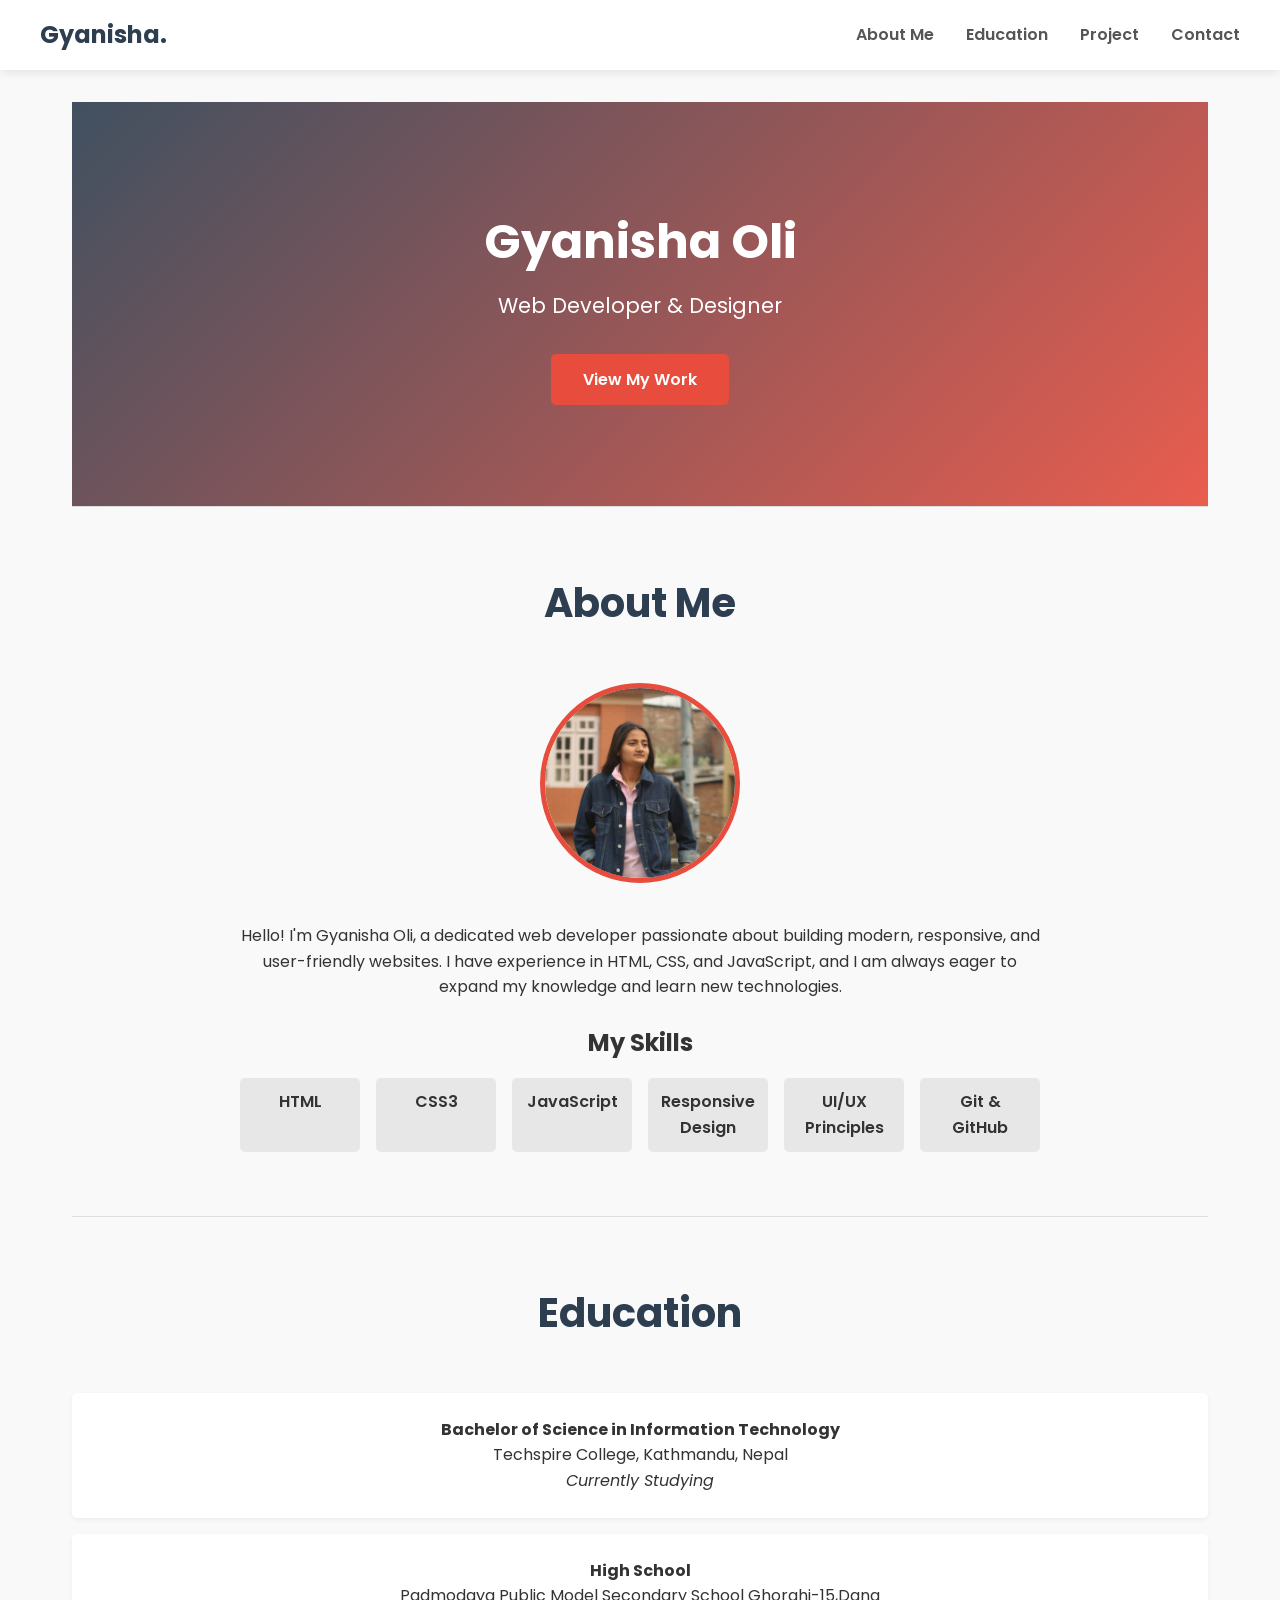
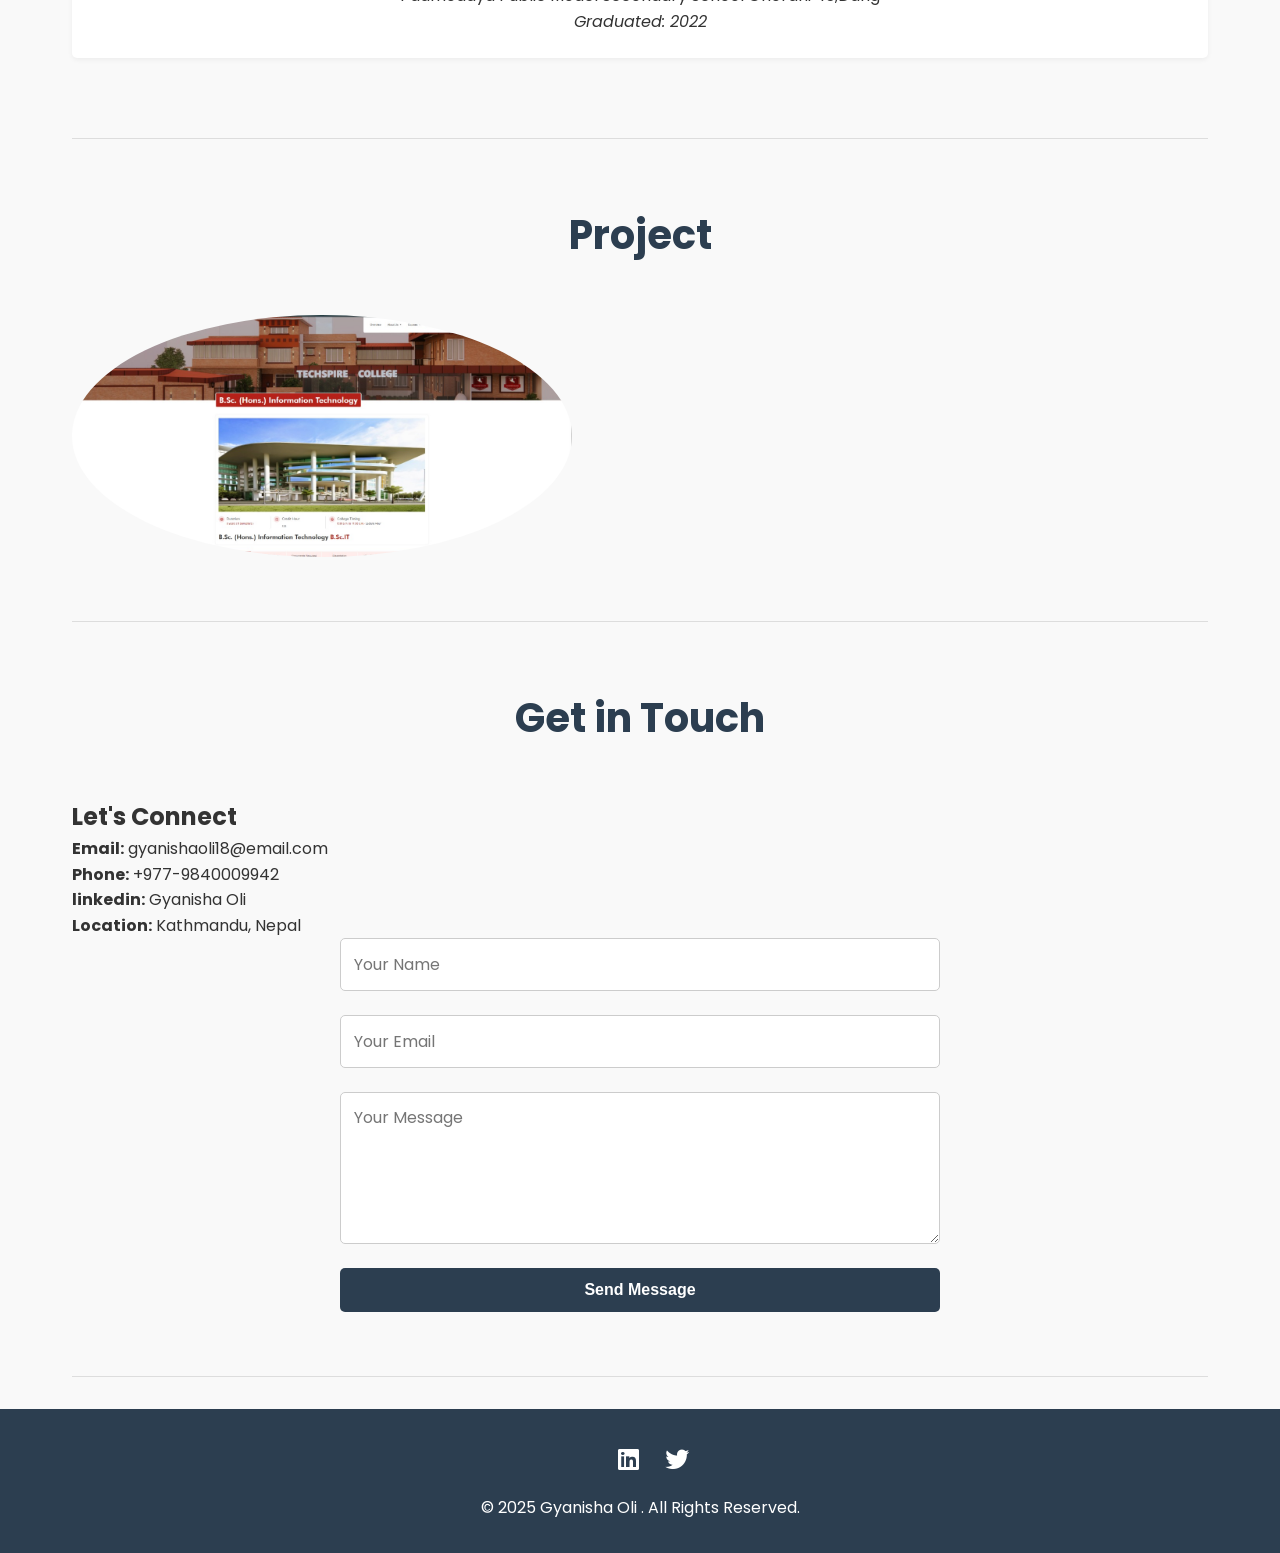
<file: Gyanisha _Oli_NP070192/portfolio/index.html>
<!DOCTYPE html>
<html lang="en">
<head>
    <meta charset="UTF-8">
    <meta name="viewport" content="width=device-width, initial-scale=1.0">
    <title>Gyanisha Oli- Personal Portfolio</title>
    <link href="https://fonts.googleapis.com/css2?family=Poppins:wght@400;600;700&display=swap" rel="stylesheet">
    <link rel="stylesheet" href="https://cdnjs.cloudflare.com/ajax/libs/font-awesome/6.4.0/css/all.min.css">
    <link rel="stylesheet" href="style.css">
</head>

<body>
    <header>
        <nav>
            <a href="#home" class="nav-logo">Gyanisha.</a>
            <ul>
                <li><a href="#about">About Me</a></li>
                <li><a href="#education">Education</a></li>
                <li><a href="#project">Project</a></li>
                <li><a href="#contact">Contact</a></li>
                
            </ul>
        </nav>
    </header>
    

    <main>
        <section id="home" class="hero">
            <div class="hero-content">
                <h1>Gyanisha Oli</h1>
                <p>Web Developer & Designer</p>
                <a href="#projects" class="cta-button">View My Work</a>
            </div>
        </section>

        <section id="about">
            <h2 class="section-title">About Me</h2>
            <div class="about-content">
                
                <a href="www.linkedin.com/in/gyanisha-oli-a3b928349/" target="_blank">
                <img src="hhh.jpg" alt="Gyanisha Oli">
            </a>
                <div class="about-text">
                    <p>Hello! I'm Gyanisha Oli, a dedicated web developer passionate about building modern, responsive, and user-friendly websites. I have experience in HTML, CSS, and JavaScript, and I am always eager to expand my knowledge and learn new technologies.</p>
                    <h3>My Skills</h3>
                    <div class="skills-grid">
                        <div class="skill-item">HTML</div>
                        <div class="skill-item">CSS3</div>
                        <div class="skill-item">JavaScript</div>
                        <div class="skill-item">Responsive Design</div>
                        <div class="skill-item">UI/UX Principles</div>
                        <div class="skill-item">Git & GitHub</div>
                    </div>
                </div>
            </div>
        </section>


        <section id="education">
            <h2 class="section-title">Education</h2>
            <div class="education-item">
                <p><strong>Bachelor of Science in Information Technology</strong></p>
                <p>Techspire College, Kathmandu, Nepal</p>
                <p><em>Currently Studying</em></p>
            </div>
            <div class="education-item">
                <p><strong>High School</strong></p>
                <p>Padmodaya Public Model Secondary School Ghorahi-15,Dang</p>
                <p><em>Graduated: 2022</em></p>
            </div>
        </section>
        <section id="project">
            <h2 class="section-title"> Project</h2>
            <div class="project-item">
                <img src="/Gyanisha _Oli_NP070192/portfolio/clz.jpg" alt ="portfolio photo" class="project">
            </div>

        </section>

        <section id="contact">
            <h2 class="section-title">Get in Touch</h2>
            <div class="contact-container">

      <div class="contact-info">
        <h2>Let's Connect</h2>
        <p><strong>Email:</strong> gyanishaoli18@email.com</p>
        <p><strong>Phone:</strong> +977-9840009942</p>
        <p><strong>linkedin:</strong> Gyanisha Oli</p>
        <p><strong>Location:</strong> Kathmandu, Nepal</p>
      </div>

      <form class="contact-form" action="#" method="POST">
        <input type="text" name="name" placeholder="Your Name" required />
        <input type="email" name="email" placeholder="Your Email" required />
        <textarea name="message" rows="5" placeholder="Your Message" required></textarea>
        <button type="submit">Send Message</button>
      </form>

    </div>
        </section>
    </main>

    <footer>
        <div class="social-links">
            <a href="#" target="_blank"><i class="fab fa-Youtube "></i></a>
            <a href="#" target="_blank"><i class="fab fa-linkedin "></i></a>
            <a href="#" target="_blank"><i class="fab fa-twitter"></i></a>
        </div>
        <p>© 2025 Gyanisha Oli . All Rights Reserved.</p>
    </footer>

    <script>
        // Smooth scrolling for anchor links
        document.querySelectorAll('a[href^="#"]').forEach(anchor => {
            anchor.addEventListener('click', function (e) {
                e.preventDefault();
                document.querySelector(this.getAttribute('href')).scrollIntoView({
                    behavior: 'smooth'
                });
            });
        });
    </script>
</body>
</html>
</file>
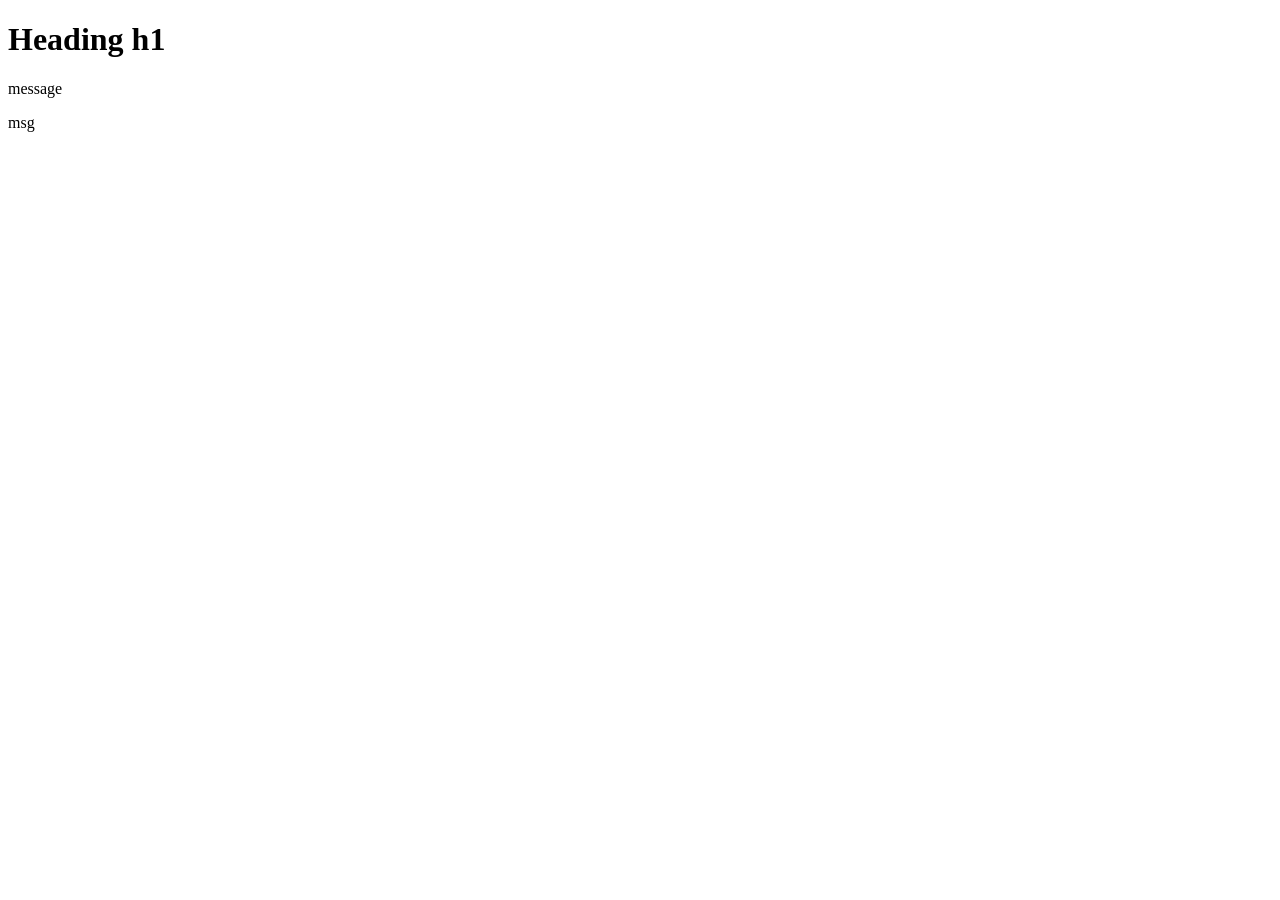
<file: Gyanisha _Oli_NP070192/portfolio/home.html>
<!DOCTYPE html>
<html lang="en">
<head>
    <meta charset="UTF-8">
    <meta name="viewport" content="width=device-width, initial-scale=1.0">
    <title>Home</title>
</head>
<body>
    <h1> Heading h1</h1>
    <p> message</p>
    <p>msg</p>
</body>
</html>
</file>
<file: Gyanisha _Oli_NP070192/portfolio/style.css>
/* CSS Reset and Global Styles */
* {
    margin: 0;
    padding: 0;
    box-sizing: border-box;
}

html {
    scroll-behavior: smooth;
}

body {
    font-family: 'Poppins', sans-serif;
    line-height: 1.6;
    color: #333;
    background-color: #f9f9f9;
}
.project{
    display: flex;
    border-radius: 50%;
    gap: 30px;
    width: 500px;
    justify-content: center;
    padding-left: ;

    
}

/* Header and Navigation */
header {
    background: #fff;
    padding: 1rem 2rem;
    position: sticky;
    top: 0;
    width: 100%;
    z-index: 1000;
    box-shadow: 0 2px 10px rgba(0, 0, 0, 0.1);
}

nav {
    display: flex;
    justify-content: space-between;
    align-items: center;
    max-width: 1200px;
    margin: 0 auto;
}

.nav-logo {
    font-size: 1.5rem;
    font-weight: 700;
    color: #2c3e50;
    text-decoration: none;
}

nav ul {
    list-style: none;
    display: flex;
}

nav ul li {
    margin-left: 2rem;
}

nav ul li a {
    text-decoration: none;
    color: #555;
    font-weight: 600;
    transition: color 0.3s ease;
}

nav ul li a:hover {
    color: #e74c3c;
}

/* Hero Section - UPDATED */
.hero {
    /* Reduced height and adjusted padding */
    min-height: 45vh; /* <-- Reduced from 80vh */
    padding: 4rem 1rem; /* <-- Added padding for content spacing */
    background: linear-gradient(135deg, rgba(44, 62, 80, 0.9), rgba(231, 76, 60, 0.9)), url('https://via.placeholder.com/1500x800') no-repeat center center/cover;
    color: #fff;
    display: flex;
    align-items: center;
    justify-content: center;
    text-align: center;
}

.hero-content h1 {
    font-size: 3rem; /* Slightly adjusted for smaller section */
    margin-bottom: 0.5rem;
}

.hero-content p {
    font-size: 1.3rem; /* Slightly adjusted */
    margin-bottom: 2rem;
}

.cta-button {
    display: inline-block;
    background: #e74c3c;
    color: #fff;
    padding: 0.8rem 2rem;
    border-radius: 5px;
    text-decoration: none;
    font-weight: 600;
    transition: background 0.3s ease, transform 0.2s ease;
}

.cta-button:hover {
    background: #c0392b;
    transform: translateY(-2px);
}

/* General Section Styling */
main {
    max-width: 1200px;
    margin: 0 auto;
    padding: 2rem;
}

section {
    padding: 4rem 0;
    border-bottom: 1px solid #ddd;
}

.section-title {
    text-align: center;
    font-size: 2.5rem;
    margin-bottom: 3rem;
    color: #2c3e50;
}

/* About Me Section - UPDATED */
#about .about-content {
    /* Aligns content in a column for centering */
    display: flex;
    flex-direction: column; /* <-- Stacks image and text vertically */
    align-items: center;     /* <-- Centers items horizontally */
    text-align: center;      /* <-- Centers the text itself */
    gap: 2rem;               /* Adds space between image and text block */
}

#about img {
    /* Centered image styles */
    width: 200px;   /* <-- Adjusted size for a cleaner look */
    height: 200px;
    border-radius: 50%;
    border: 5px solid #e74c3c;
    object-fit: cover;
}

#about .about-text {
    max-width: 800px; /* Constrains the width of the text for readability */
}

#about .about-text h3 {
    margin-top: 1.5rem;
    margin-bottom: 1rem;
    font-size: 1.5rem;
    color: #333;
}

.skills-grid {
    display: grid;
    grid-template-columns: repeat(auto-fit, minmax(120px, 1fr));
    gap: 1rem;
    margin-top: 1rem; /* Adds space above the skills */
}

.skill-item {
    background: #e7e7e7;
    padding: 0.7rem;
    text-align: center;
    border-radius: 5px;
    font-weight: 600;
}

/* Projects Section */
.projects-grid {
    display: grid;
    grid-template-columns: repeat(auto-fit, minmax(300px, 1fr));
    gap: 2rem;
}

.project-card {
    background: #fff;
    border-radius: 10px;
    box-shadow: 0 4px 15px rgba(0, 0, 0, 0.1);
    overflow: hidden;
    transition: transform 0.3s ease, box-shadow 0.3s ease;
}

.project-card:hover {
    transform: translateY(-10px);
    box-shadow: 0 8px 25px rgba(0, 0, 0, 0.15);
}

.project-card img {
    width: 100%;
    display: block;
}

.project-info {
    padding: 1.5rem;
}

.project-info h3 {
    font-size: 1.5rem;
    margin-bottom: 0.5rem;
}

.project-links {
    margin-top: 1rem;
}

.project-links a {
    text-decoration: none;
    color: #e74c3c;
    font-weight: 600;
    margin-right: 1.5rem;
}

/* Education Section */
.education-item {
    background: #fff;
    padding: 1.5rem;
    margin-bottom: 1rem;
    border-radius: 5px;
    box-shadow: 0 2px 5px rgba(0, 0, 0, 0.05);
    text-align: center; /* Center education text */
}

.education-item p {
    margin: 0;
}

/* Contact Form */
#contact form {
    max-width: 600px;
    margin: 0 auto;
    display: flex;
    flex-direction: column;
}

#contact label {
    margin-bottom: 0.5rem;
    font-weight: 600;
    text-align: left; /* Align labels to the left */
}

#contact input,
#contact textarea {
    padding: 0.8rem;
    margin-bottom: 1.5rem;
    border: 1px solid #ccc;
    border-radius: 5px;
    font-size: 1rem;
    font-family: 'Poppins', sans-serif;
}

#contact button {
    padding: 0.8rem 1.5rem;
    background: #2c3e50;
    color: #fff;
    border: none;
    border-radius: 5px;
    cursor: pointer;
    font-weight: 600;
    font-size: 1rem;
    transition: background 0.3s ease;
}

#contact button:hover {
    background: #e74c3c;
}

/* Footer */
footer {
    background: #2c3e50;
    color: #fff;
    text-align: center;
    padding: 2rem;
}

.social-links a {
    color: #fff;
    font-size: 1.5rem;
    margin: 0 0.7rem;
    transition: color 0.3s ease;
}

.social-links a:hover {
    color: #e74c3c;
}

footer p {
    margin-top: 1rem;
}

/* Responsive Design */
@media (max-width: 768px) {
    nav {
        flex-direction: column;
        align-items: flex-start;
    }
    
    nav ul {
        flex-direction: column;
        margin-top: 1rem;
        width: 100%;
    }

    nav ul li {
        margin: 0.5rem 0;
    }

    .hero {
        min-height: 40vh; /* Adjust hero height for mobile */
    }

    .hero-content h1 {
        font-size: 2.2rem;
    }

    .hero-content p {
        font-size: 1.1rem;
    }
    
    /* The about content is already column, so no change is needed here */
    
    main {
        padding: 1rem;
    }
}
</file>
